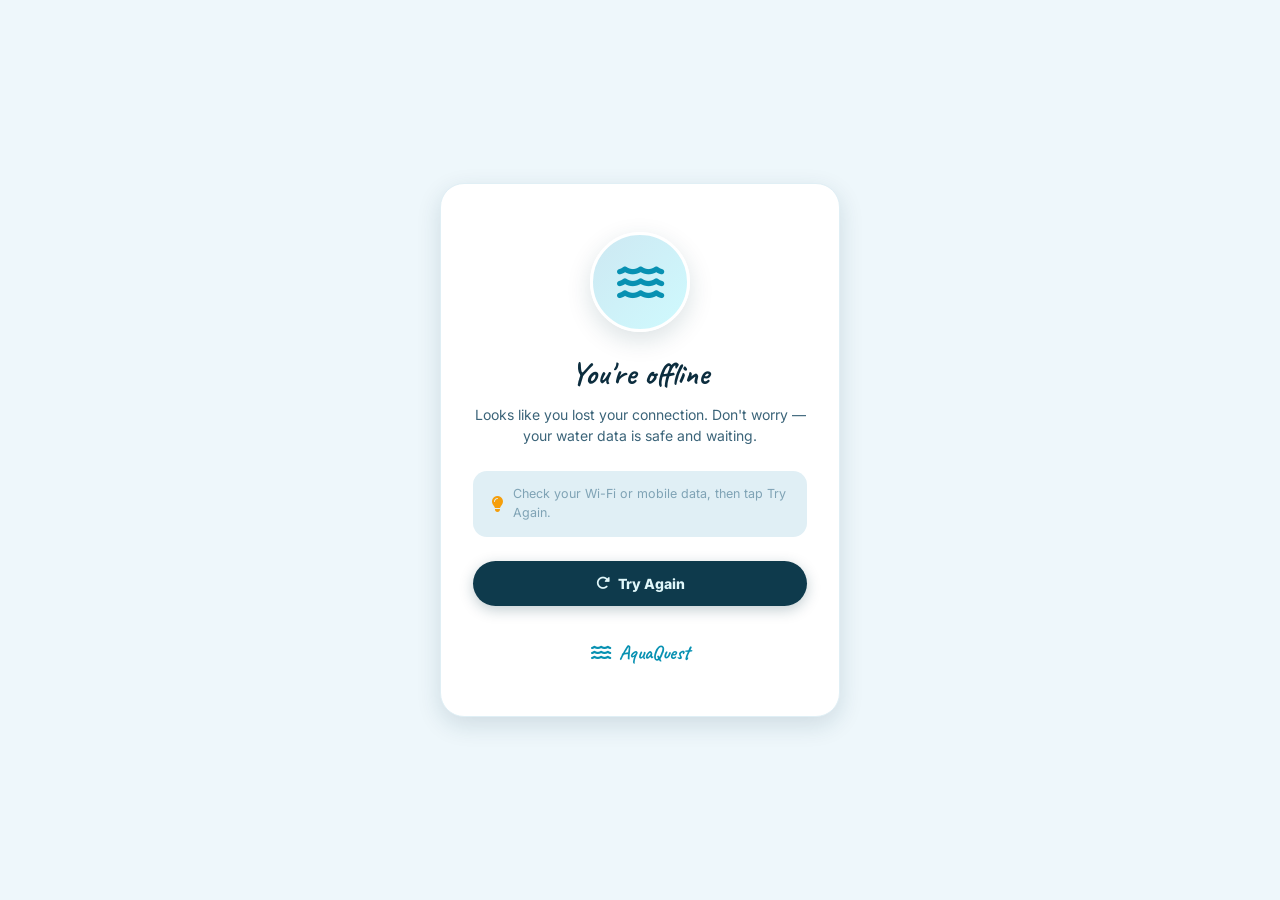
<file: offline.html>
<!DOCTYPE html>
<html lang="en">
<head>
  <meta charset="UTF-8">
  <meta name="viewport" content="width=device-width, initial-scale=1.0">
  <title>AquaQuest — Offline</title>
  <meta name="theme-color" content="#0E3A4C">

  <link rel="stylesheet" href="css/palette.css">
  <link rel="stylesheet" href="css/main.css">
  <link rel="preconnect" href="https://fonts.googleapis.com">
  <link rel="preconnect" href="https://fonts.gstatic.com" crossorigin>
  <link href="https://fonts.googleapis.com/css2?family=Inter:wght@400;500;600;700;800;900&display=swap" rel="stylesheet">
  <link href="https://fonts.googleapis.com/css2?family=Caveat:wght@500;600;700&display=swap" rel="stylesheet">
  <link rel="stylesheet" href="https://cdnjs.cloudflare.com/ajax/libs/font-awesome/6.5.1/css/all.min.css">

  <style>
    * { margin: 0; padding: 0; box-sizing: border-box; }

    body {
      font-family: 'Inter', sans-serif;
      background: var(--pc-bg);
      color: var(--pc-text);
      min-height: 100vh;
      display: flex;
      align-items: center;
      justify-content: center;
      padding: 20px;
      text-align: center;
    }

    .offline-wrap {
      max-width: 400px;
      width: 100%;
      background: var(--pc-card);
      border-radius: 24px;
      padding: 48px 32px;
      box-shadow: var(--pc-shadow-lg);
      border: 1px solid var(--pc-border-light);
    }

    .offline-icon {
      width: 100px;
      height: 100px;
      border-radius: 50%;
      background: linear-gradient(135deg, var(--pc-primary-light), var(--pc-accent-soft));
      color: var(--pc-accent);
      display: flex;
      align-items: center;
      justify-content: center;
      font-size: 42px;
      margin: 0 auto 24px;
      border: 3px solid var(--pc-card);
      box-shadow: 0 8px 24px rgba(14, 58, 76, 0.15);
      animation: float 3s ease-in-out infinite;
    }

    @keyframes float {
      0%, 100% { transform: translateY(0); }
      50% { transform: translateY(-8px); }
    }

    .offline-title {
      font-family: 'Caveat', cursive;
      font-size: 2rem;
      font-weight: 700;
      color: var(--pc-text);
      margin-bottom: 12px;
      line-height: 1.1;
    }

    .offline-sub {
      font-size: 14px;
      color: var(--pc-text-2);
      line-height: 1.55;
      margin-bottom: 24px;
    }

    .offline-hint {
      padding: 14px 18px;
      background: var(--pc-paper);
      border-radius: 14px;
      font-size: 12.5px;
      color: var(--pc-text-muted);
      line-height: 1.5;
      margin-bottom: 24px;
      display: flex;
      align-items: center;
      gap: 10px;
      text-align: left;
    }

    .offline-hint i {
      color: var(--pc-warning);
      font-size: 16px;
      flex-shrink: 0;
    }

    .retry-btn {
      display: inline-flex;
      align-items: center;
      justify-content: center;
      gap: 8px;
      padding: 14px 32px;
      background: var(--pc-primary);
      color: var(--pc-text-on-dark);
      border: none;
      border-radius: 50px;
      font-size: 14px;
      font-weight: 800;
      cursor: pointer;
      transition: all 0.22s ease;
      font-family: inherit;
      box-shadow: 0 4px 14px rgba(14, 58, 76, 0.25);
      width: 100%;
    }

    .retry-btn:hover {
      background: var(--pc-primary-hover);
      transform: translateY(-2px);
      box-shadow: 0 8px 22px rgba(14, 58, 76, 0.35);
    }

    .retry-btn:active { transform: translateY(0); }

    .brand-mini {
      display: flex;
      align-items: center;
      justify-content: center;
      gap: 8px;
      margin-top: 32px;
      font-family: 'Caveat', cursive;
      font-size: 20px;
      color: var(--pc-accent);
      font-weight: 700;
    }

    .brand-mini i { font-size: 18px; }
  </style>
</head>
<body>

  <div class="offline-wrap">
    <div class="offline-icon">
      <i class="fas fa-water"></i>
    </div>

    <h1 class="offline-title">You're offline</h1>
    <p class="offline-sub">
      Looks like you lost your connection. Don't worry — your water data is safe and waiting.
    </p>

    <div class="offline-hint">
      <i class="fas fa-lightbulb"></i>
      <span>Check your Wi-Fi or mobile data, then tap Try Again.</span>
    </div>

    <button class="retry-btn" onclick="window.location.reload()">
      <i class="fas fa-rotate-right"></i> Try Again
    </button>

    <div class="brand-mini">
      <i class="fas fa-water"></i>
      <span>AquaQuest</span>
    </div>
  </div>

  <script>
    window.addEventListener('online', () => window.location.reload());
  </script>

</body>
</html>
</file>
<file: css/palette.css>
/* ============================================================ */
/* AQUAQUEST v1.0 — PALETTE                                      */
/* Water Health · Citizen Science · Ocean Theme                  */
/* ============================================================ */

/* ============================================================ */
/* LIGHT MODE — Fresh Ocean                                     */
/* ============================================================ */
:root {
  /* ---------- BACKGROUNDS ---------- */
  --pc-bg:              #EEF7FB;
  --pc-card:            #FFFFFF;
  --pc-paper:           #E0EFF5;
  --pc-hero-bg:         #EEF7FB;
  --pc-input-bg:        #F7FCFE;

  /* ---------- NAVIGATION (DEEP OCEAN) ---------- */
  --pc-nav-bg:          #0E3A4C;
  --pc-topbar-bg:       #EEF7FB;
  --pc-topbar-home:     #EEF7FB;
  --pc-nav-active:      #4DD0E1;
  --pc-nav-inactive:    #6B9CB0;

  /* ---------- PRIMARY (DEEP OCEAN) ---------- */
  --pc-primary:         #0E3A4C;
  --pc-primary-hover:   #072A38;
  --pc-primary-light:   #CDE8F2;

  /* ---------- ACCENT (CYAN LAGOON) ---------- */
  --pc-accent:          #0891B2;
  --pc-accent-light:    #22D3EE;
  --pc-accent-soft:     #CFFAFE;
  --pc-accent-hover:    #0E7490;

  /* ---------- SECONDARY (SKY / SAND) ---------- */
  --pc-brown:           #0284C7;
  --pc-brown-dark:      #0369A1;
  --pc-caramel:         #FBBF24;
  --pc-tan:             #BAE6FD;
  --pc-sand:            #CFEAF5;

  /* ---------- SEMANTIC ---------- */
  --pc-success:         #10B981;
  --pc-success-soft:    #D1FAE5;
  --pc-warning:         #F59E0B;
  --pc-warning-soft:    #FEF3C7;
  --pc-danger:          #EF4444;
  --pc-danger-soft:     #FEE2E2;
  --pc-info:            #3B82F6;
  --pc-info-soft:       #DBEAFE;
  --pc-pink:            #F472B6;
  --pc-pink-soft:       #FCE7F3;
  --pc-purple:          #8B5CF6;
  --pc-purple-soft:     #EDE9FE;

  /* ---------- WATER QUALITY GRADES ---------- */
  --aq-excellent:       #10B981;   /* Green - pristine */
  --aq-good:            #22C55E;   /* Light green */
  --aq-moderate:        #F59E0B;   /* Amber */
  --aq-poor:            #F97316;   /* Orange */
  --aq-critical:        #EF4444;   /* Red */

  /* ---------- TEXT ---------- */
  --pc-text:            #0C2D3E;
  --pc-text-2:          #3B6479;
  --pc-text-muted:      #7FA3B5;
  --pc-placeholder:     #A8C4D2;
  --pc-text-on-dark:    #E0F7FA;

  /* ---------- BORDERS & SHADOWS ---------- */
  --pc-border:          #CFEAF5;
  --pc-border-light:    #E0EFF5;
  --pc-shadow-sm:       0 2px 8px rgba(14, 58, 76, 0.08);
  --pc-shadow-md:       0 4px 15px rgba(14, 58, 76, 0.10);
  --pc-shadow-lg:       0 8px 24px rgba(14, 58, 76, 0.14);
  --pc-shadow-glow:     0 0 24px rgba(34, 211, 238, 0.35);

  /* ---------- LAYOUT ---------- */
  --pc-topnav-height:   60px;
  --pc-bottomnav-height: 68px;
  --pc-page-padding:    20px;
  --pc-card-padding:    18px;
  --pc-radius:          20px;
  --pc-radius-sm:       12px;
}

/* ============================================================ */
/* DARK MODE — Deep Ocean                                       */
/* ============================================================ */
body.dark-mode {
  --pc-bg:              #061E2A;
  --pc-card:            #0E2E40;
  --pc-paper:           #0A2436;
  --pc-hero-bg:         #061E2A;
  --pc-input-bg:        #0E2E40;

  --pc-nav-bg:          #0A2436;
  --pc-topbar-bg:       #061E2A;
  --pc-topbar-home:     #061E2A;
  --pc-nav-active:      #4DD0E1;
  --pc-nav-inactive:    #5A7D91;

  --pc-primary:         #22D3EE;
  --pc-primary-hover:   #67E8F9;
  --pc-primary-light:   #0A2436;

  --pc-accent:          #22D3EE;
  --pc-accent-light:    #67E8F9;
  --pc-accent-soft:     #0A2436;
  --pc-accent-hover:    #4DD0E1;

  --pc-brown:           #38BDF8;
  --pc-brown-dark:      #7DD3FC;
  --pc-caramel:         #FBBF24;
  --pc-tan:             #1E3A4C;
  --pc-sand:            #163447;

  --pc-success:         #34D399;
  --pc-success-soft:    #064E3B;
  --pc-warning:         #FCD34D;
  --pc-warning-soft:    #422006;
  --pc-danger:          #F87171;
  --pc-danger-soft:     #450A0A;
  --pc-info:            #60A5FA;
  --pc-info-soft:       #1E3A8A;
  --pc-pink:            #F9A8D4;
  --pc-pink-soft:       #500724;
  --pc-purple:          #A78BFA;
  --pc-purple-soft:     #3F1F6B;

  --aq-excellent:       #34D399;
  --aq-good:            #4ADE80;
  --aq-moderate:        #FCD34D;
  --aq-poor:            #FB923C;
  --aq-critical:        #F87171;

  --pc-text:            #E0F7FA;
  --pc-text-2:          #A8D5E2;
  --pc-text-muted:      #5A7D91;
  --pc-placeholder:     #3B6479;
  --pc-text-on-dark:    #E0F7FA;

  --pc-border:          #1E3A4C;
  --pc-border-light:    #163447;
  --pc-shadow-sm:       0 2px 8px rgba(0, 0, 0, 0.4);
  --pc-shadow-md:       0 4px 15px rgba(0, 0, 0, 0.5);
  --pc-shadow-lg:       0 8px 24px rgba(0, 0, 0, 0.6);
  --pc-shadow-glow:     0 0 24px rgba(34, 211, 238, 0.5);
}
</file>
<file: css/main.css>
/* ============================================================ */
/* AQUAQUEST v1.0 — MAIN STYLESHEET                              */
/* Reset · Typography · Layout · Nav · Buttons · Modals          */
/* ============================================================ */

/* ============================================================ */
/* 1. RESET                                                      */
/* ============================================================ */
*,
*::before,
*::after {
  margin: 0;
  padding: 0;
  box-sizing: border-box;
  -webkit-tap-highlight-color: transparent;
}

html { scroll-behavior: smooth; }

body {
  font-family: 'Inter', -apple-system, BlinkMacSystemFont, sans-serif;
  font-size: 14px;
  font-weight: 400;
  line-height: 1.5;
  color: var(--pc-text);
  background: var(--pc-bg);
  min-height: 100vh;
  overflow-x: hidden;
  padding-top: var(--pc-topnav-height);
  padding-bottom: var(--pc-bottomnav-height);
  transition: background 0.3s ease, color 0.3s ease;
  -webkit-font-smoothing: antialiased;
  -moz-osx-font-smoothing: grayscale;
}

button,
input,
select,
textarea {
  font-family: inherit;
  font-size: inherit;
  color: inherit;
}

button { cursor: pointer; border: none; background: none; }
img { max-width: 100%; height: auto; display: block; }
a { color: inherit; text-decoration: none; }
ul, ol { list-style: none; }

/* ============================================================ */
/* 2. TYPOGRAPHY                                                 */
/* ============================================================ */
h1, h2, h3, h4, h5, h6 {
  font-weight: 700;
  line-height: 1.3;
  color: var(--pc-text);
}

h1 { font-size: 28px; font-weight: 800; }
h2 { font-size: 22px; }
h3 { font-size: 18px; }
h4 { font-size: 16px; }
h5 { font-size: 14px; }
h6 { font-size: 13px; }

p { color: var(--pc-text-2); line-height: 1.55; }
small { font-size: 12px; color: var(--pc-text-muted); }

.text-script { font-family: 'Caveat', cursive; font-weight: 700; }
.text-muted { color: var(--pc-text-muted); }
.text-accent { color: var(--pc-accent); }

/* ============================================================ */
/* 3. TOP NAV                                                    */
/* ============================================================ */
.top-nav {
  position: fixed;
  top: 0;
  left: 0;
  right: 0;
  height: var(--pc-topnav-height);
  background: var(--pc-bg);
  display: flex;
  align-items: center;
  justify-content: space-between;
  padding: 0 var(--pc-page-padding);
  z-index: 900;
  transition: transform 0.3s ease, background 0.3s ease, box-shadow 0.3s ease;
  will-change: transform;
}

.top-nav.nav-hidden { transform: translateY(-100%); }

.top-nav.scrolled {
  box-shadow: 0 2px 12px rgba(14, 58, 76, 0.08);
}

body.dark-mode .top-nav.scrolled {
  box-shadow: 0 2px 12px rgba(0, 0, 0, 0.4);
}

.top-nav-left {
  display: flex;
  align-items: center;
  gap: 12px;
  min-width: 0;
}

.top-nav-right {
  display: flex;
  align-items: center;
  gap: 14px;
  flex-shrink: 0;
}

/* ============================================================ */
/* 4. BRAND                                                      */
/* ============================================================ */
.brand {
  display: flex;
  align-items: center;
  gap: 8px;
}

/* NEW — Force logo alignment */
.brand-logo {
  width: 28px !important;
  height: 28px !important;
  object-fit: cover !important;
  object-position: center center !important;
  border-radius: 50% !important;
  display: block !important;
  margin: 0 !important;
  padding: 0 !important;
  line-height: 1 !important;
  vertical-align: middle !important;
  align-self: center !important;
}

.brand-name {
  font-family: 'Caveat', cursive;
  font-size: 24px;
  font-weight: 700;
  color: var(--pc-text);
  letter-spacing: 0.3px;
}

/* ============================================================ */
/* 5. HAMBURGER                                                  */
/* ============================================================ */
.hamburger-btn {
  width: 34px;
  height: 34px;
  display: flex;
  flex-direction: column;
  align-items: center;
  justify-content: center;
  gap: 5px;
  border-radius: 10px;
  transition: background 0.2s ease;
  flex-shrink: 0;
  background: none;
  border: none;
}

.hamburger-btn:hover { background: rgba(0, 0, 0, 0.05); }
body.dark-mode .hamburger-btn:hover { background: rgba(255, 255, 255, 0.08); }

.hamburger-line {
  display: block;
  width: 20px;
  height: 2px;
  background: var(--pc-text);
  border-radius: 2px;
  transition: transform 0.3s ease, opacity 0.2s ease;
  transform-origin: center;
}

.hamburger-btn.active .hamburger-line:nth-child(1) { transform: translateY(7px) rotate(45deg); }
.hamburger-btn.active .hamburger-line:nth-child(2) { opacity: 0; transform: scaleX(0); }
.hamburger-btn.active .hamburger-line:nth-child(3) { transform: translateY(-7px) rotate(-45deg); }

/* ============================================================ */
/* 6. HEADER ICONS                                               */
/* ============================================================ */
.notif-icon,
.search-icon {
  font-size: 20px;
  color: var(--pc-text);
  cursor: pointer;
  position: relative;
  transition: color 0.2s ease;
  display: inline-flex;
  align-items: center;
  justify-content: center;
  width: 24px;
  height: 24px;
  line-height: 1;
  vertical-align: middle;
}

.notif-icon { padding-top: 3px; }
.notif-icon:hover, .search-icon:hover { color: var(--pc-accent); }

.notif-icon[data-count]:not([data-count="0"])::after {
  content: attr(data-count);
  position: absolute;
  top: -6px;
  right: -8px;
  background: var(--pc-danger);
  color: #fff;
  font-size: 10px;
  font-weight: 700;
  font-family: 'Inter', sans-serif;
  min-width: 16px;
  height: 16px;
  padding: 0 4px;
  border-radius: 8px;
  display: flex;
  align-items: center;
  justify-content: center;
}

/* ============================================================ */
/* 7. NAV SEARCH EXPANSION                                       */
/* ============================================================ */
.nav-search-wrap {
  display: none;
  align-items: center;
  gap: 8px;
  width: 100%;
}

.top-nav.search-mode {
  background: var(--pc-card);
  box-shadow: 0 2px 12px rgba(0, 0, 0, 0.06);
}

.top-nav.search-mode .top-nav-left,
.top-nav.search-mode .top-nav-right { display: none; }
.top-nav.search-mode .nav-search-wrap { display: flex; }

.nav-search-back {
  width: 36px;
  height: 36px;
  border-radius: 50%;
  background: transparent;
  border: none;
  color: var(--pc-text);
  display: flex;
  align-items: center;
  justify-content: center;
  font-size: 15px;
  cursor: pointer;
  transition: background 0.2s ease;
  flex-shrink: 0;
}

.nav-search-back:hover { background: var(--pc-paper); }

.nav-search-input-wrap {
  flex: 1;
  position: relative;
  display: flex;
  align-items: center;
  height: 44px;
}

.search-input-icon {
  position: absolute;
  left: 18px;
  top: 50%;
  transform: translateY(-50%);
  color: var(--pc-text-muted);
  font-size: 15px;
  pointer-events: none;
  z-index: 2;
}

.nav-search-input {
  width: 100%;
  height: 44px;
  padding: 0 44px 0 48px;
  border: none;
  background: var(--pc-paper);
  border-radius: 50px;
  font-size: 14px;
  font-family: inherit;
  color: var(--pc-text);
  outline: none;
  transition: background 0.2s ease, box-shadow 0.2s ease;
}

.nav-search-input:focus {
  background: var(--pc-card);
  box-shadow: 0 0 0 2px var(--pc-accent-soft);
}

.nav-search-input::placeholder { color: var(--pc-placeholder); }

.nav-search-clear {
  position: absolute;
  right: 12px;
  top: 50%;
  transform: translateY(-50%);
  width: 26px;
  height: 26px;
  border-radius: 50%;
  background: var(--pc-border-light);
  border: none;
  color: var(--pc-text-muted);
  display: none;
  align-items: center;
  justify-content: center;
  font-size: 11px;
  cursor: pointer;
  z-index: 3;
}

.nav-search-clear.visible { display: flex; }

/* ============================================================ */
/* 8. PAGE SYSTEM                                                */
/* ============================================================ */
.page {
  display: none;
  min-height: calc(100vh - var(--pc-topnav-height) - var(--pc-bottomnav-height));
  padding-bottom: 20px;
  padding-top: 12px;
}

.page.active { display: block; animation: pageFadeIn 0.3s ease; }

@keyframes pageFadeIn {
  from { opacity: 0; transform: translateY(8px); }
  to   { opacity: 1; transform: translateY(0); }
}

.page-container {
  max-width: 1100px;
  margin: 0 auto;
  padding: 0 var(--pc-page-padding);
}

.content-loaded { animation: contentFadeIn 0.35s ease; }

@keyframes contentFadeIn {
  from { opacity: 0; transform: translateY(8px); }
  to   { opacity: 1; transform: translateY(0); }
}

/* ============================================================ */
/* 9. BOTTOM NAV (5 items with center +)                         */
/* ============================================================ */
.bottom-nav {
  position: fixed;
  bottom: 0;
  left: 0;
  right: 0;
  height: var(--pc-bottomnav-height);
  background: var(--pc-nav-bg);
  display: flex;
  justify-content: space-around;
  align-items: center;
  z-index: 900;
  box-shadow: 0 -2px 12px rgba(0, 0, 0, 0.12);
  padding: 0 8px;
  transition: background 0.3s ease;
}

.nav-item {
  flex: 1;
  display: flex;
  flex-direction: column;
  align-items: center;
  justify-content: center;
  gap: 4px;
  padding: 8px 4px;
  color: var(--pc-nav-inactive);
  font-size: 10px;
  font-weight: 600;
  letter-spacing: 0.2px;
  border-radius: 12px;
  transition: color 0.2s ease, transform 0.2s ease;
  max-width: 80px;
  min-width: 0;
  cursor: pointer;
  background: none;
  border: none;
  position: relative;
}

.nav-item i { font-size: 20px; transition: transform 0.2s ease; }
.nav-item.active { color: var(--pc-nav-active); }
.nav-item.active i { transform: translateY(-2px); }
.nav-item:hover { color: var(--pc-nav-active); }

.nav-item span {
  white-space: nowrap;
  overflow: hidden;
  text-overflow: ellipsis;
  max-width: 100%;
}

/* ---------- Center + button ---------- */
.nav-item-add {
  flex: 0 0 auto;
  max-width: 70px;
  padding: 0;
  gap: 0;
  margin-top: -20px;
  pointer-events: auto;
}

.nav-item-add span.nav-add-btn {
  display: flex;
  align-items: center;
  justify-content: center;
  width: 56px;
  height: 56px;
  border-radius: 50%;
  background: linear-gradient(135deg, var(--pc-accent), var(--pc-primary));
  color: #fff;
  font-size: 22px;
  box-shadow: 0 6px 20px rgba(8, 145, 178, 0.45),
              0 0 0 4px var(--pc-nav-bg),
              0 0 0 5px rgba(34, 211, 238, 0.2);
  transition: transform 0.25s ease, box-shadow 0.25s ease;
  overflow: visible;
}

.nav-item-add .nav-add-btn i {
  font-size: 22px;
  color: #fff;
  transform: none;
  transition: transform 0.3s ease;
}

.nav-item-add:hover .nav-add-btn {
  transform: scale(1.06);
  box-shadow: 0 8px 24px rgba(8, 145, 178, 0.55),
              0 0 0 4px var(--pc-nav-bg),
              0 0 0 5px rgba(34, 211, 238, 0.3);
}

.nav-item-add:active .nav-add-btn {
  transform: scale(0.96);
}

.nav-item-add:hover .nav-add-btn i {
  transform: rotate(90deg);
}

/* ============================================================ */
/* 10. ACTION SHEET                                              */
/* ============================================================ */
.action-sheet {
  position: fixed;
  inset: 0;
  z-index: 1300;
  display: flex;
  align-items: flex-end;
  justify-content: center;
  opacity: 0;
  visibility: hidden;
  transition: opacity 0.3s ease, visibility 0.3s ease;
}

.action-sheet.active {
  opacity: 1;
  visibility: visible;
}

.action-sheet-backdrop {
  position: absolute;
  inset: 0;
  background: rgba(6, 30, 42, 0.55);
  backdrop-filter: blur(4px);
  -webkit-backdrop-filter: blur(4px);
}

.action-sheet-panel {
  position: relative;
  width: 100%;
  max-width: 500px;
  background: var(--pc-card);
  border-top-left-radius: 24px;
  border-top-right-radius: 24px;
  padding: 12px 20px 24px;
  box-shadow: 0 -8px 32px rgba(0, 0, 0, 0.25);
  transform: translateY(100%);
  transition: transform 0.35s cubic-bezier(0.34, 1.56, 0.64, 1);
  z-index: 1;
}

.action-sheet.active .action-sheet-panel {
  transform: translateY(0);
}

.action-sheet-handle {
  width: 40px;
  height: 4px;
  border-radius: 20px;
  background: var(--pc-border);
  margin: 0 auto 16px;
}

.action-sheet-title {
  font-size: 14px;
  font-weight: 800;
  color: var(--pc-text);
  text-align: center;
  margin-bottom: 18px;
  text-transform: uppercase;
  letter-spacing: 0.4px;
}

.action-sheet-item {
  display: flex;
  align-items: center;
  gap: 14px;
  width: 100%;
  padding: 14px;
  border-radius: 16px;
  background: var(--pc-paper);
  border: 1px solid transparent;
  font-family: inherit;
  text-align: left;
  cursor: pointer;
  transition: all 0.2s ease;
  margin-bottom: 10px;
}

.action-sheet-item:hover {
  background: var(--pc-card);
  border-color: var(--pc-accent);
  transform: translateX(4px);
  box-shadow: var(--pc-shadow-sm);
}

.action-sheet-icon {
  width: 46px;
  height: 46px;
  border-radius: 50%;
  display: flex;
  align-items: center;
  justify-content: center;
  font-size: 18px;
  flex-shrink: 0;
}

.action-sheet-info { flex: 1; min-width: 0; }

.action-sheet-label {
  font-size: 14px;
  font-weight: 800;
  color: var(--pc-text);
  margin-bottom: 3px;
}

.action-sheet-sub {
  font-size: 11.5px;
  color: var(--pc-text-muted);
  line-height: 1.35;
}

.action-sheet-chevron {
  color: var(--pc-text-muted);
  font-size: 12px;
  flex-shrink: 0;
}

.action-sheet-cancel {
  width: 100%;
  padding: 14px;
  border-radius: 14px;
  background: transparent;
  border: 1.5px solid var(--pc-border);
  color: var(--pc-text-2);
  font-size: 13.5px;
  font-weight: 700;
  cursor: pointer;
  transition: all 0.2s ease;
  font-family: inherit;
  margin-top: 6px;
}

.action-sheet-cancel:hover {
  background: var(--pc-paper);
  color: var(--pc-text);
}

/* ============================================================ */
/* 11. CARDS                                                     */
/* ============================================================ */
.card {
  background: var(--pc-card);
  border-radius: var(--pc-radius);
  padding: var(--pc-card-padding);
  box-shadow: var(--pc-shadow-sm);
  transition: box-shadow 0.25s ease, transform 0.25s ease;
}

.card:hover { box-shadow: var(--pc-shadow-md); }

.card-header {
  display: flex;
  align-items: center;
  justify-content: space-between;
  margin-bottom: 14px;
  gap: 10px;
}

.card-header h3 {
  font-size: 16px;
  display: flex;
  align-items: center;
  gap: 8px;
}

.card-header h3 i { color: var(--pc-accent); }

.card-link {
  font-size: 12px;
  font-weight: 600;
  color: var(--pc-brown);
  cursor: pointer;
  padding: 4px 8px;
  border-radius: 8px;
  transition: background 0.2s ease;
  background: none;
  border: none;
  font-family: inherit;
}

.card-link:hover { background: var(--pc-accent-soft); }

/* ============================================================ */
/* 12. BUTTONS                                                   */
/* ============================================================ */
.btn {
  display: inline-flex;
  align-items: center;
  justify-content: center;
  gap: 8px;
  padding: 12px 22px;
  border-radius: 50px;
  font-size: 13.5px;
  font-weight: 600;
  cursor: pointer;
  transition: all 0.2s ease;
  white-space: nowrap;
  border: none;
  font-family: inherit;
}

.btn:active { transform: scale(0.97); }

.btn-primary {
  background: var(--pc-primary);
  color: var(--pc-text-on-dark);
  box-shadow: 0 4px 12px rgba(14, 58, 76, 0.25);
}

.btn-primary:hover {
  background: var(--pc-primary-hover);
  box-shadow: 0 6px 18px rgba(14, 58, 76, 0.35);
  transform: translateY(-1px);
}

.btn-accent {
  background: var(--pc-accent);
  color: #fff;
  box-shadow: 0 4px 12px rgba(8, 145, 178, 0.3);
}

.btn-accent:hover {
  background: var(--pc-accent-hover);
  transform: translateY(-1px);
  box-shadow: 0 6px 18px rgba(8, 145, 178, 0.4);
}

.btn-outline {
  background: transparent;
  color: var(--pc-text);
  border: 1.5px solid var(--pc-border);
}

.btn-outline:hover {
  background: var(--pc-accent-soft);
  border-color: var(--pc-accent);
  color: var(--pc-accent);
}

.btn-danger {
  background: var(--pc-danger);
  color: #fff;
}

.btn-danger:hover { filter: brightness(0.9); }

.btn-sm { padding: 8px 16px; font-size: 12px; }

.btn-icon {
  width: 42px;
  height: 42px;
  padding: 0;
  border-radius: 50%;
  background: var(--pc-primary);
  color: var(--pc-text-on-dark);
  display: flex;
  align-items: center;
  justify-content: center;
}

.w-full { width: 100%; }

/* ============================================================ */
/* 13. CHIPS                                                     */
/* ============================================================ */
.chip {
  display: inline-flex;
  align-items: center;
  gap: 6px;
  padding: 8px 16px;
  border-radius: 25px;
  background: var(--pc-card);
  color: var(--pc-text-2);
  font-size: 12.5px;
  font-weight: 600;
  cursor: pointer;
  border: 1.5px solid var(--pc-border-light);
  transition: all 0.2s ease;
  white-space: nowrap;
  font-family: inherit;
}

.chip:hover {
  border-color: var(--pc-accent);
  background: var(--pc-accent-soft);
}

.chip.active {
  background: var(--pc-accent);
  color: #fff;
  border-color: transparent;
  box-shadow: 0 4px 12px rgba(8, 145, 178, 0.3);
}

/* ============================================================ */
/* 14. BADGES                                                    */
/* ============================================================ */
.badge {
  display: inline-flex;
  align-items: center;
  gap: 4px;
  padding: 3px 10px;
  border-radius: 20px;
  font-size: 10.5px;
  font-weight: 700;
  letter-spacing: 0.2px;
  text-transform: uppercase;
}

.badge-success { background: var(--pc-success-soft); color: var(--pc-success); }
.badge-warning { background: var(--pc-warning-soft); color: var(--pc-warning); }
.badge-danger  { background: var(--pc-danger-soft); color: var(--pc-danger); }
.badge-info    { background: var(--pc-info-soft); color: var(--pc-info); }
.badge-accent  { background: var(--pc-accent-soft); color: var(--pc-accent); }

/* ============================================================ */
/* 15. MODAL BASE                                                */
/* ============================================================ */
.modal {
  position: fixed;
  inset: 0;
  background: rgba(6, 30, 42, 0.6);
  backdrop-filter: blur(2px);
  -webkit-backdrop-filter: blur(2px);
  z-index: 1000;
  display: flex;
  align-items: center;
  justify-content: center;
  padding: 20px;
  opacity: 0;
  visibility: hidden;
  pointer-events: none;              /* ⭐ NOT clickable when hidden */
  transition: opacity 0.3s ease, visibility 0.3s ease;
}

.modal.active {
  opacity: 1;
  visibility: visible;
  pointer-events: auto;              /* ⭐ Clickable when active */
}

.modal-content {
  background: var(--pc-card);
  width: 100%;
  max-width: 480px;
  max-height: 88vh;
  border-radius: var(--pc-radius);
  padding: 25px;
  overflow-y: auto;
  position: relative;
  animation: modalSlideUp 0.3s ease;
  box-shadow: 0 20px 60px rgba(0, 0, 0, 0.3);
}

.modal-large { max-width: 720px; }

@keyframes modalSlideUp {
  from { opacity: 0; transform: translateY(20px); }
  to   { opacity: 1; transform: translateY(0); }
}

.modal-title {
  font-size: 20px;
  font-weight: 700;
  margin-bottom: 18px;
  padding-right: 30px;
  color: var(--pc-text);
  display: flex;
  align-items: center;
  gap: 8px;
}

.modal-title i { color: var(--pc-accent); }

.close-modal {
  position: absolute;
  top: 18px;
  right: 18px;
  width: 32px;
  height: 32px;
  display: flex;
  align-items: center;
  justify-content: center;
  border-radius: 50%;
  font-size: 18px;
  color: var(--pc-text-muted);
  cursor: pointer;
  transition: background 0.2s ease, color 0.2s ease;
  background: none;
  border: none;
  z-index: 3;
}

.close-modal:hover {
  background: var(--pc-accent-soft);
  color: var(--pc-text);
}

/* ============================================================ */
/* 16. INPUTS                                                    */
/* ============================================================ */
.input,
input[type="text"],
input[type="email"],
input[type="password"],
input[type="tel"],
input[type="number"],
input[type="date"],
input[type="time"],
select,
textarea {
  width: 100%;
  padding: 12px 14px;
  border: 1.5px solid var(--pc-border-light);
  border-radius: var(--pc-radius-sm);
  background: var(--pc-input-bg);
  font-size: 14px;
  font-family: inherit;
  color: var(--pc-text);
  transition: border-color 0.2s ease, background 0.2s ease, box-shadow 0.2s ease;
}

.input::placeholder,
input::placeholder,
textarea::placeholder { color: var(--pc-placeholder); }

.input:focus,
input:focus,
select:focus,
textarea:focus {
  outline: none;
  border-color: var(--pc-accent);
  background: var(--pc-card);
  box-shadow: 0 0 0 4px rgba(8, 145, 178, 0.1);
}

textarea { resize: vertical; min-height: 80px; }

label {
  display: block;
  font-size: 12.5px;
  font-weight: 600;
  color: var(--pc-text-2);
  margin-bottom: 6px;
}

/* ============================================================ */
/* 17. TOAST                                                     */
/* ============================================================ */
.toast {
  position: fixed;
  bottom: 90px;
  left: 50%;
  transform: translateX(-50%) translateY(100px);
  background: var(--pc-primary);
  color: var(--pc-text-on-dark);
  padding: 12px 22px;
  border-radius: 50px;
  font-size: 13px;
  font-weight: 600;
  z-index: 1200;
  opacity: 0;
  transition: all 0.3s ease;
  max-width: 90%;
  box-shadow: 0 8px 24px rgba(0, 0, 0, 0.25);
  pointer-events: none;
  text-align: center;
}

.toast.show {
  transform: translateX(-50%) translateY(0);
  opacity: 1;
}

/* ============================================================ */
/* 18. BACK TO TOP                                               */
/* ============================================================ */
.back-to-top {
  position: fixed;
  bottom: calc(var(--pc-bottomnav-height) + 16px);
  right: 20px;
  width: 44px;
  height: 44px;
  border-radius: 50%;
  background: var(--pc-primary);
  color: var(--pc-text-on-dark);
  display: flex;
  align-items: center;
  justify-content: center;
  font-size: 16px;
  cursor: pointer;
  opacity: 0;
  visibility: hidden;
  transform: translateY(10px);
  transition: all 0.3s ease;
  z-index: 800;
  box-shadow: 0 6px 20px rgba(14, 58, 76, 0.35);
  border: none;
}

.back-to-top.show {
  opacity: 1;
  visibility: visible;
  transform: translateY(0);
}

.back-to-top:hover {
  background: var(--pc-primary-hover);
  transform: translateY(-2px);
}

/* ============================================================ */
/* 19. DRAWER                                                    */
/* ============================================================ */
.drawer-backdrop {
  position: fixed;
  inset: 0;
  background: rgba(6, 30, 42, 0.55);
  backdrop-filter: blur(2px);
  z-index: 1050;
  opacity: 0;
  visibility: hidden;
  transition: opacity 0.3s ease, visibility 0.3s ease;
}

.drawer-backdrop.active { opacity: 1; visibility: visible; }

.side-drawer {
  position: fixed;
  top: 0;
  left: 0;
  width: 320px;
  max-width: 88vw;
  height: 100vh;
  background: var(--pc-card);
  z-index: 1100;
  transform: translateX(-100%);
  transition: transform 0.32s cubic-bezier(0.4, 0, 0.2, 1);
  display: flex;
  flex-direction: column;
  overflow-y: auto;
  box-shadow: 8px 0 40px rgba(0, 0, 0, 0.2);
}

.side-drawer.active { transform: translateX(0); }

.drawer-user {
  display: flex;
  align-items: center;
  gap: 14px;
  padding: 26px 20px 20px;
  background: linear-gradient(135deg, var(--pc-primary), var(--pc-accent));
  color: #fff;
  flex-shrink: 0;
}

.drawer-avatar {
  width: 50px;
  height: 50px;
  border-radius: 50%;
  background: rgba(255, 255, 255, 0.2);
  border: 2px solid rgba(255, 255, 255, 0.4);
  display: flex;
  align-items: center;
  justify-content: center;
  font-size: 22px;
  font-weight: 700;
  flex-shrink: 0;
  color: #fff;
  overflow: hidden;
}

.drawer-avatar img {
  width: 100%;
  height: 100%;
  object-fit: cover;
}

.drawer-avatar.logged-in {
  background: linear-gradient(135deg, #4DD0E1, #22D3EE);
  color: #0C2D3E;
}

.drawer-user-info { flex: 1; min-width: 0; }

.drawer-user-name {
  font-size: 15px;
  font-weight: 700;
  color: #fff;
  margin-bottom: 2px;
  white-space: nowrap;
  overflow: hidden;
  text-overflow: ellipsis;
}

.drawer-user-email {
  font-size: 12px;
  color: rgba(255, 255, 255, 0.8);
  white-space: nowrap;
  overflow: hidden;
  text-overflow: ellipsis;
}

.drawer-signin-banner {
  margin: 14px 16px 4px;
  padding: 14px;
  background: var(--pc-warning-soft);
  border: 1.5px dashed var(--pc-warning);
  border-radius: var(--pc-radius-sm);
  display: flex;
  flex-direction: column;
  gap: 10px;
  flex-shrink: 0;
}

.drawer-signin-banner.hidden { display: none; }

.drawer-signin-banner p {
  font-size: 12.5px;
  color: var(--pc-warning);
  line-height: 1.4;
  font-weight: 600;
  display: flex;
  align-items: center;
  gap: 6px;
}

.drawer-signin-btn {
  background: var(--pc-primary);
  color: #fff;
  padding: 10px;
  border-radius: 10px;
  font-size: 13px;
  font-weight: 600;
  cursor: pointer;
  transition: background 0.2s ease;
  border: none;
  font-family: inherit;
}

.drawer-signin-btn:hover { background: var(--pc-primary-hover); }

.drawer-section {
  padding: 12px 12px 4px;
  flex-shrink: 0;
}

.drawer-section + .drawer-section {
  border-top: 1px solid var(--pc-border-light);
  margin-top: 8px;
  padding-top: 16px;
}

.drawer-section-label {
  font-size: 11px;
  font-weight: 700;
  text-transform: uppercase;
  letter-spacing: 0.8px;
  color: var(--pc-text-muted);
  padding: 0 10px 8px;
}

.drawer-item {
  width: 100%;
  display: flex;
  align-items: center;
  gap: 14px;
  padding: 12px;
  border-radius: 12px;
  cursor: pointer;
  font-size: 14px;
  font-weight: 500;
  color: var(--pc-text);
  text-align: left;
  transition: background 0.2s ease, transform 0.2s ease;
  background: none;
  border: none;
  font-family: inherit;
}

.drawer-item:hover {
  background: var(--pc-accent-soft);
  transform: translateX(3px);
}

.drawer-item > i:first-child {
  width: 20px;
  text-align: center;
  color: var(--pc-accent);
  flex-shrink: 0;
}

.drawer-item > span:not(.drawer-badge) { flex: 1; }

.drawer-chevron {
  font-size: 11px;
  color: var(--pc-text-muted);
  flex-shrink: 0;
}

.drawer-badge {
  background: var(--pc-accent-soft);
  color: var(--pc-accent);
  font-size: 11px;
  font-weight: 700;
  padding: 3px 9px;
  border-radius: 20px;
  min-width: 22px;
  text-align: center;
}

.drawer-badge.hidden { display: none; }

.drawer-item-danger > i:first-child { color: var(--pc-danger); }
.drawer-item-danger:hover { background: var(--pc-danger-soft); }

.drawer-toggle-item { cursor: default; }

.drawer-switch {
  position: relative;
  display: inline-block;
  width: 44px;
  height: 24px;
  flex-shrink: 0;
  cursor: pointer;
}

.drawer-switch input {
  opacity: 0;
  width: 0;
  height: 0;
  position: absolute;
}

.drawer-switch-slider {
  position: absolute;
  inset: 0;
  background: var(--pc-border);
  border-radius: 25px;
  transition: background 0.3s ease;
}

.drawer-switch-slider::before {
  content: '';
  position: absolute;
  width: 18px;
  height: 18px;
  left: 3px;
  top: 3px;
  background: #fff;
  border-radius: 50%;
  box-shadow: 0 2px 4px rgba(0, 0, 0, 0.2);
  transition: transform 0.3s ease;
}

.drawer-switch input:checked + .drawer-switch-slider { background: var(--pc-success); }
.drawer-switch input:checked + .drawer-switch-slider::before { transform: translateX(20px); }

.drawer-footer {
  margin-top: auto;
  padding: 16px 12px 20px;
  border-top: 1px solid var(--pc-border-light);
  flex-shrink: 0;
}

.drawer-auth-btn {
  width: 100%;
  display: flex;
  align-items: center;
  justify-content: center;
  gap: 10px;
  padding: 13px 16px;
  background: linear-gradient(135deg, var(--pc-primary), var(--pc-accent));
  color: #fff;
  border-radius: 12px;
  font-size: 14px;
  font-weight: 600;
  cursor: pointer;
  transition: all 0.2s ease;
  margin-top: 6px;
  box-shadow: 0 4px 14px rgba(14, 58, 76, 0.3);
  border: none;
  font-family: inherit;
}

.drawer-auth-btn:hover {
  transform: translateY(-2px);
  box-shadow: 0 8px 20px rgba(14, 58, 76, 0.4);
}

.drawer-auth-btn.logged-in {
  background: var(--pc-accent-soft);
  color: var(--pc-text);
  box-shadow: none;
}

.drawer-version {
  text-align: center;
  font-size: 11px;
  color: var(--pc-text-muted);
  margin-top: 14px;
}

/* ============================================================ */
/* 20. UTILITIES                                                 */
/* ============================================================ */
.hidden { display: none !important; }
.flex { display: flex; }
.flex-col { flex-direction: column; }
.items-center { align-items: center; }
.justify-between { justify-content: space-between; }
.justify-center { justify-content: center; }
.gap-1 { gap: 4px; }
.gap-2 { gap: 8px; }
.gap-3 { gap: 12px; }
.gap-4 { gap: 16px; }
.text-center { text-align: center; }
.text-right { text-align: right; }
.mt-1 { margin-top: 4px; }
.mt-2 { margin-top: 8px; }
.mt-3 { margin-top: 12px; }
.mt-4 { margin-top: 16px; }
.mb-1 { margin-bottom: 4px; }
.mb-2 { margin-bottom: 8px; }
.mb-3 { margin-bottom: 12px; }
.mb-4 { margin-bottom: 16px; }

.empty-state {
  text-align: center;
  padding: 40px 20px;
  color: var(--pc-text-muted);
  font-size: 14px;
}

.empty-state i {
  font-size: 42px;
  margin-bottom: 14px;
  opacity: 0.4;
  display: block;
}

/* ============================================================ */
/* 21. SCROLLBAR                                                 */
/* ============================================================ */
::-webkit-scrollbar { width: 8px; height: 8px; }
::-webkit-scrollbar-track { background: transparent; }
::-webkit-scrollbar-thumb {
  background: var(--pc-border);
  border-radius: 10px;
}
::-webkit-scrollbar-thumb:hover { background: var(--pc-text-muted); }

/* ============================================================ */
/* 22. RESPONSIVE                                                */
/* ============================================================ */
@media (max-width: 768px) {
  :root {
    --pc-page-padding: 16px;
    --pc-card-padding: 16px;
  }

  .modal-content {
    padding: 20px;
    max-height: 92vh;
  }
}

@media (max-width: 480px) {
  :root { --pc-page-padding: 14px; }

  .nav-item { font-size: 9.5px; }
  .nav-item i { font-size: 18px; }

  .nav-item-add span.nav-add-btn {
    width: 52px;
    height: 52px;
  }
  .nav-item-add .nav-add-btn i { font-size: 20px; }

  .brand-name { font-size: 20px; }
  .brand-logo { width: 28px; height: 28px; }

  .notif-icon,
  .search-icon { font-size: 18px; }

  .side-drawer { width: 300px; }
}

/* ============================================================ */
/* 23. REDUCED MOTION                                            */
/* ============================================================ */
@media (prefers-reduced-motion: reduce) {
  *, *::before, *::after {
    animation-duration: 0.01ms !important;
    transition-duration: 0.01ms !important;
  }
}
</file>
